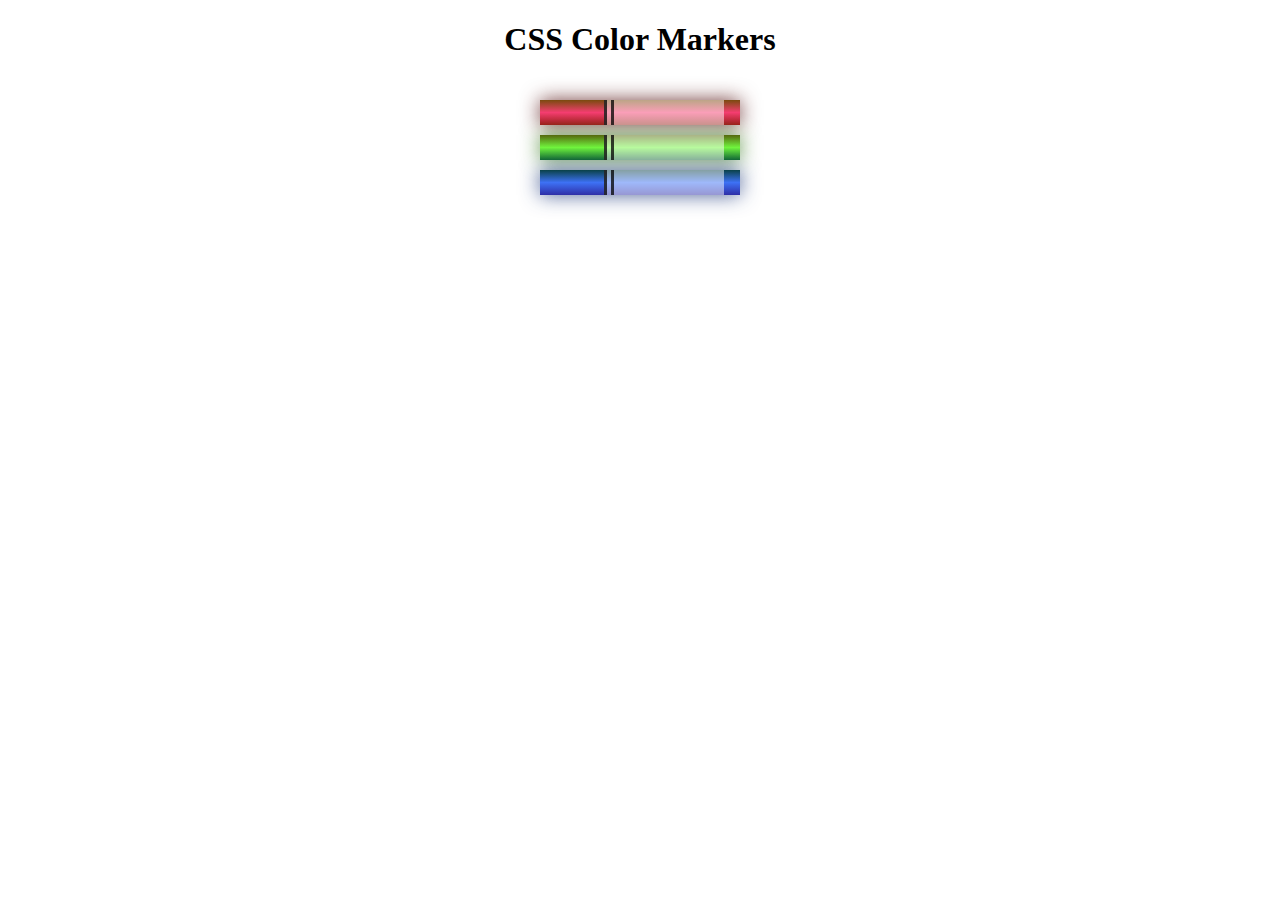
<file: responsive-web-design/03-learn-css-colors-by-building-a-set-of-colored-markers/index.html>
<!DOCTYPE html>
<html lang="en">
  <head>
    <meta charset="utf-8">
    <meta name="viewport" content="width=device-width, initial-scale=1.0">
    <title>Colored Markers</title>
    <link rel="stylesheet" href="styles.css">
  </head>
  <body>
    <h1>CSS Color Markers</h1>
    <div class="container">
      <div class="marker red">
        <div class="cap"></div>
        <div class="sleeve"></div>
      </div>
      <div class="marker green">
        <div class="cap"></div>
        <div class="sleeve"></div>
      </div>
      <div class="marker blue">
        <div class="cap"></div>
        <div class="sleeve"></div>
      </div>
    </div>
  </body>
</html>
</file>
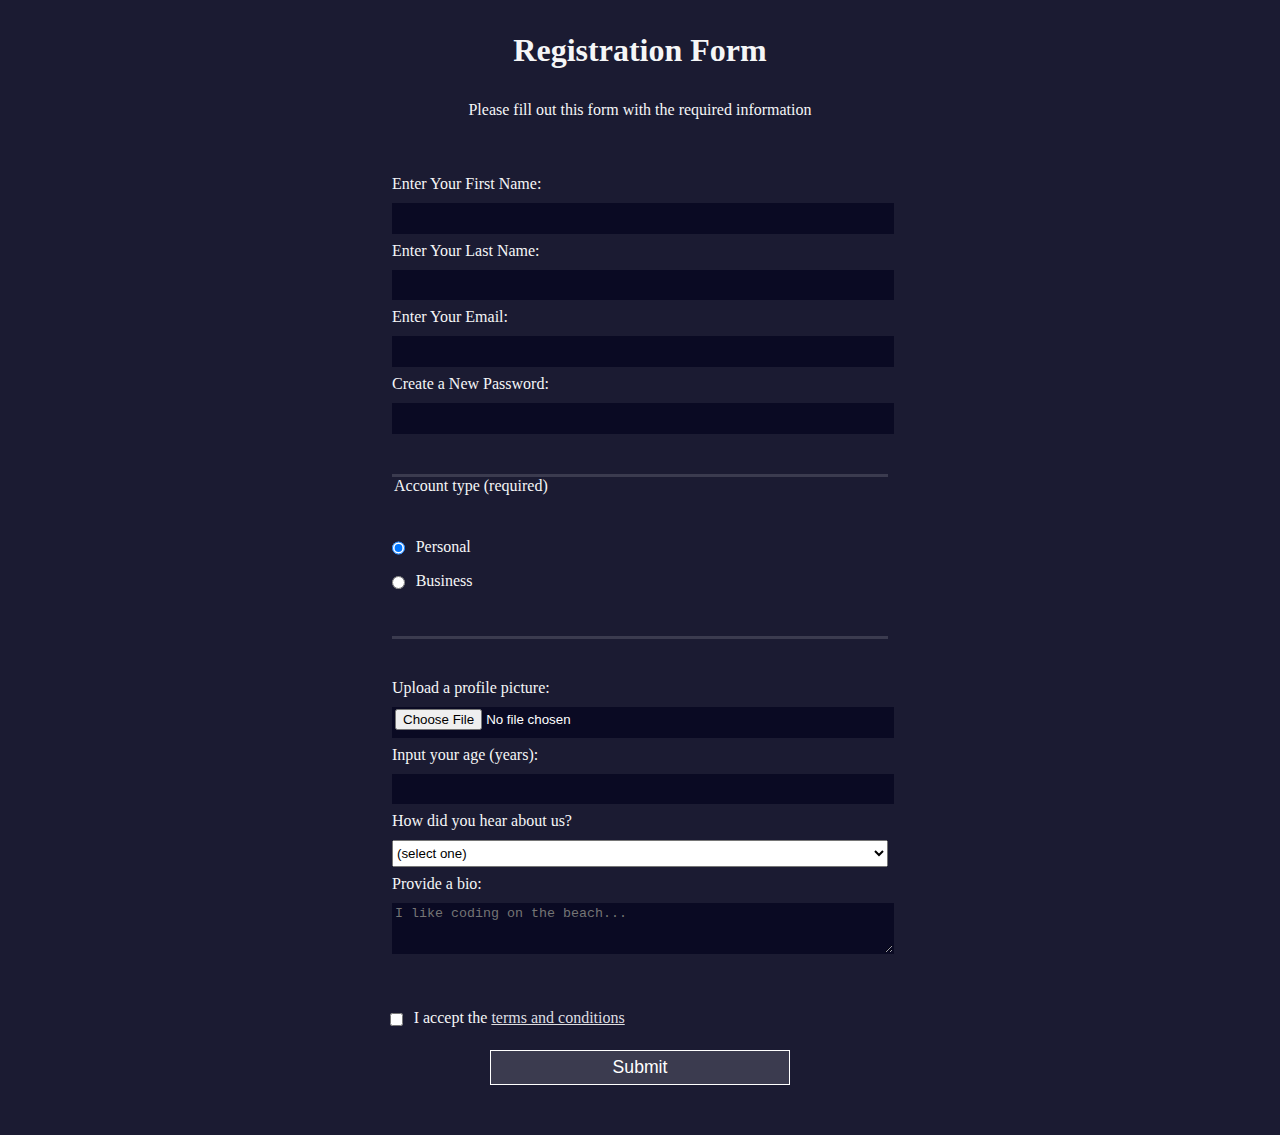
<file: responsive-web-design/04-learn-html-forms-by-building-a-registration-form/index.html>
<!DOCTYPE html>
<html lang="en">
  <head>
    <meta charset="UTF-8">
    <title>Registration Form</title>
    <link rel="stylesheet" href="styles.css" />
  </head>
  <body>
    <h1>Registration Form</h1>
    <p>Please fill out this form with the required information</p>
    <form method="post" action='https://register-demo.freecodecamp.org'>
      <fieldset>
        <label for="first-name">Enter Your First Name: <input id="first-name" name="first-name" type="text" required /></label>
        <label for="last-name">Enter Your Last Name: <input id="last-name" name="last-name" type="text" required /></label>
        <label for="email">Enter Your Email: <input id="email" name="email" type="email" required /></label>
        <label for="new-password">Create a New Password: <input id="new-password" name="new-password" type="password" pattern="[a-z0-5]{8,}" required /></label>
      </fieldset>
      <fieldset>
        <legend>Account type (required)</legend>
        <label for="personal-account"><input id="personal-account" type="radio" name="account-type" class="inline" checked /> Personal</label>
        <label for="business-account"><input id="business-account" type="radio" name="account-type" class="inline" /> Business</label>
      </fieldset>
      <fieldset>
        <label for="profile-picture">Upload a profile picture: <input id="profile-picture" type="file" name="file" /></label>
        <label for="age">Input your age (years): <input id="age" type="number" name="age" min="13" max="120" /></label>
        <label for="referrer">How did you hear about us?
          <select id="referrer" name="referrer">
            <option value="">(select one)</option>
            <option value="1">freeCodeCamp News</option>
            <option value="2">freeCodeCamp YouTube Channel</option>
            <option value="3">freeCodeCamp Forum</option>
            <option value="4">Other</option>
          </select>
        </label>
        <label for="bio">Provide a bio:
          <textarea id="bio" name="bio" rows="3" cols="30" placeholder="I like coding on the beach..."></textarea>
        </label>
      </fieldset>
      <label for="terms-and-conditions">
        <input class="inline" id="terms-and-conditions" type="checkbox" required name="terms-and-conditions" /> I accept the <a href="https://www.freecodecamp.org/news/terms-of-service/">terms and conditions</a>
      </label>
      <input type="submit" value="Submit" />
    </form>
  </body>
</html>
</file>
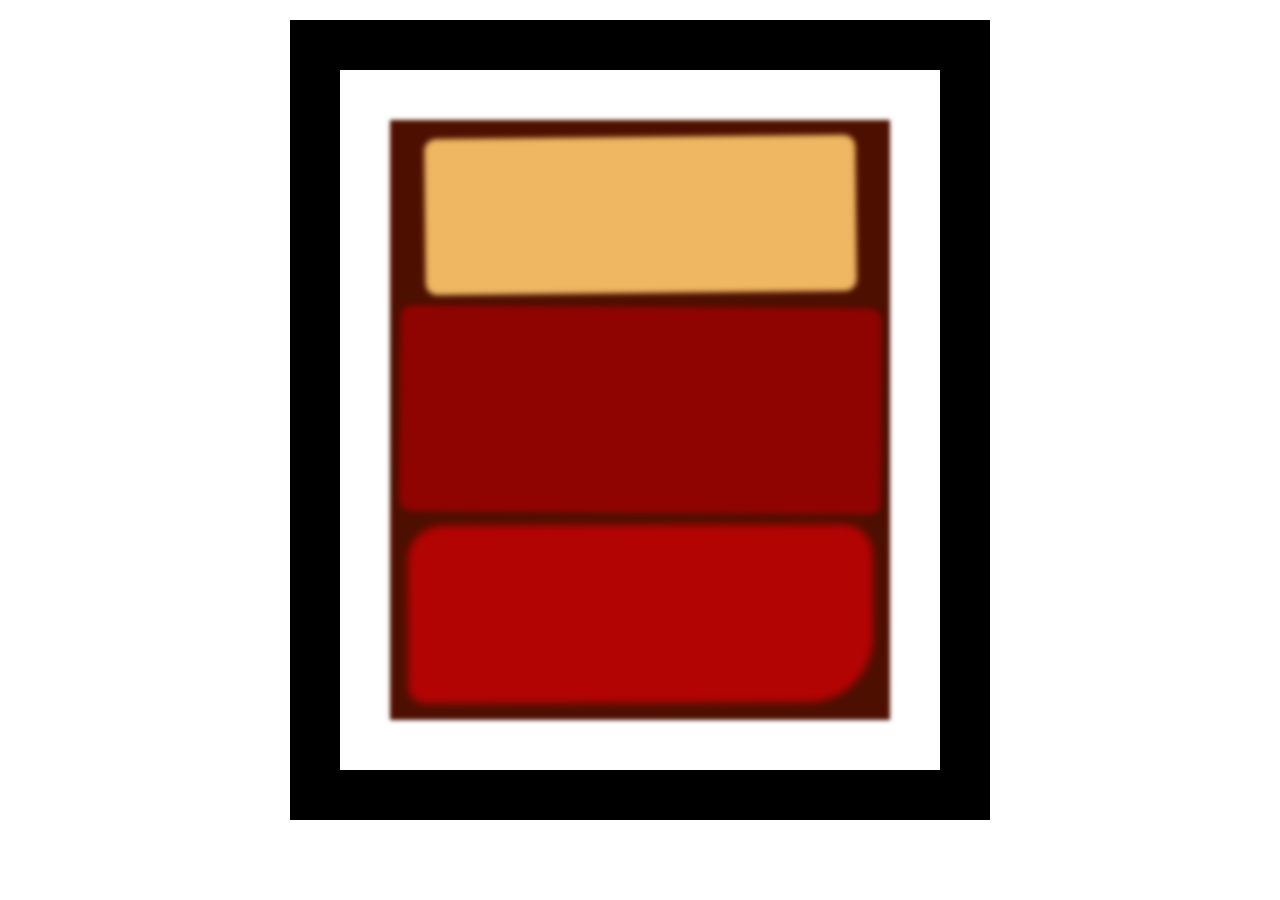
<file: responsive-web-design/06-learn-the-css-box-model-by-building-a-rothko-painting/index.html>
<!DOCTYPE html>
<html lang="en">
  <head>
    <meta charset="UTF-8">
    <title>Rothko Painting</title>
    <link href="./styles.css" rel="stylesheet">
  </head>
  <body>
    <div class="frame">
      <div class="canvas">
        <div class="one"></div>
        <div class="two"></div>
        <div class="three"></div>
      </div>
    </div>
  </body>
</html>
</file>
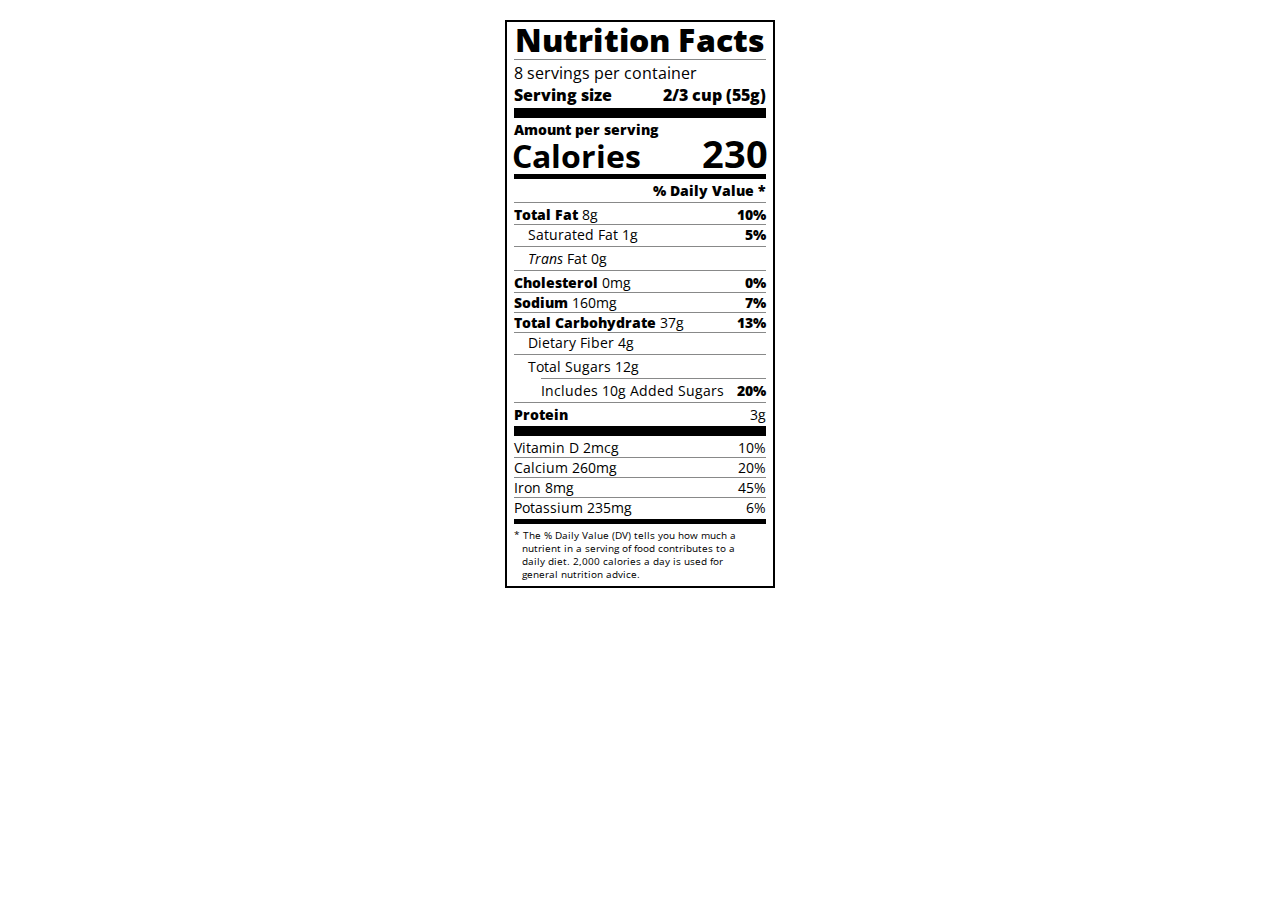
<file: responsive-web-design/08-learn-typography-by-building-a-nutrition-label/index.html>
<!DOCTYPE html>
<html lang="en">

<head>
  <meta charset="UTF-8">
  <title>Nutrition Label</title>
  <link href="https://fonts.googleapis.com/css?family=Open+Sans:400,700,800" rel="stylesheet">
  <link href="./styles.css" rel="stylesheet">
</head>

<body>
  <div class="label">
    <header>
      <h1 class="bold">Nutrition Facts</h1>
      <div class="divider"></div>
      <p>8 servings per container</p>
      <p class="bold">Serving size <span>2/3 cup (55g)</span></p>
    </header>
    <div class="divider large"></div>
    <div class="calories-info">
      <div class="left-container">
        <h2 class="bold small-text">Amount per serving</h2>
        <p>Calories</p>
      </div>
      <span>230</span>
    </div>
    <div class="divider medium"></div>
    <div class="daily-value small-text">
      <p class="bold right no-divider">% Daily Value *</p>
      <div class="divider"></div>
      <p><span><span class="bold">Total Fat</span> 8g</span> <span class="bold">10%</span></p>
      <p class="indent no-divider">Saturated Fat 1g <span class="bold">5%</span></p>
      <div class="divider"></div>
      <p class="indent no-divider"><span><i>Trans</i> Fat 0g</span></p>
      <div class="divider"></div>
      <p><span><span class="bold">Cholesterol</span> 0mg</span> <span class="bold">0%</span></p>
      <p><span><span class="bold">Sodium</span> 160mg</span> <span class="bold">7%</span></p>
      <p><span><span class="bold">Total Carbohydrate</span> 37g</span> <span class="bold">13%</span></p>
      <p class="indent no-divider">Dietary Fiber 4g</p>
      <div class="divider"></div>
      <p class="indent no-divider">Total Sugars 12g</p>
      <div class="divider double-indent"></div>
      <p class="double-indent no-divider">Includes 10g Added Sugars <span class="bold">20%</span></p>
      <div class="divider"></div>
      <p class="no-divider"><span class="bold">Protein</span> 3g</p>
      <div class="divider large"></div>
      <p>Vitamin D 2mcg <span>10%</span></p>
      <p>Calcium 260mg <span>20%</span></p>
      <p>Iron 8mg <span>45%</span></p>
      <p class="no-divider">Potassium 235mg <span>6%</span></p>
    </div>
    <div class="divider medium"></div>
    <p class="note">* The % Daily Value (DV) tells you how much a nutrient in a serving of food contributes to a daily
      diet. 2,000 calories a day is used for general nutrition advice.</p>
  </div>
</body>
</html>
</file>
<file: responsive-web-design/03-learn-css-colors-by-building-a-set-of-colored-markers/styles.css>
h1 {
    text-align: center;
  }
  
  .container {
    background-color: rgb(255, 255, 255);
    padding: 10px 0;
  }
  
  .marker {
    width: 200px;
    height: 25px;
    margin: 10px auto;
  }
  
  .cap {
    width: 60px;
    height: 25px;
  }
  
  .sleeve {
    width: 110px;
    height: 25px;
    background-color: rgba(255, 255, 255, 0.5);
    border-left: 10px double rgba(0, 0, 0, 0.75);
  }
  
  .cap, .sleeve {
    display: inline-block;
  }
  
  .red {
    background: linear-gradient(rgb(122, 74, 14), rgb(245, 62, 113), rgb(162, 27, 27));
    box-shadow: 0 0 20px 0 rgba(83, 14, 14, 0.8);
  }
  
  .green {
    background: linear-gradient(#55680D, #71F53E, #116C31);
    box-shadow: 0 0 20px 0 #3B7E20CC;
  }
  
  .blue {
    background: linear-gradient(hsl(186, 76%, 16%), hsl(223, 90%, 60%), hsl(240, 56%, 42%));
    box-shadow: 0 0 20px 0 hsla(223, 59%, 31%, 0.8);
  }
</file>
<file: responsive-web-design/04-learn-html-forms-by-building-a-registration-form/styles.css>
body {
    width: 100%;
    height: 100vh;
    margin: 0;
    background-color: #1b1b32;
    color: #f5f6f7;
    font-family: Tahoma;
    font-size: 16px;
  }
  
  h1, p {
    margin: 1em auto;
    text-align: center;
  }
  
  form {
    width: 60vw;
    max-width: 500px;
    min-width: 300px;
    margin: 0 auto;
    padding-bottom: 2em;
  }
  
  fieldset {
    border: none;
    padding: 2rem 0;
    border-bottom: 3px solid #3b3b4f;
  }
  
  fieldset:last-of-type {
    border-bottom: none;
  }
  
  label {
    display: block;
    margin: 0.5rem 0;
  }
  
  input,
  textarea,
  select {
    margin: 10px 0 0 0;
    width: 100%;
    min-height: 2em;
  }
  
  input, textarea {
    background-color: #0a0a23;
    border: 1px solid #0a0a23;
    color: #ffffff;
  }
  
  .inline {
    width: unset;
    margin: 0 0.5em 0 0;
    vertical-align: middle;
  }
  
  input[type="submit"] {
    display: block;
    width: 60%;
    margin: 1em auto;
    height: 2em;
    font-size: 1.1rem;
    background-color: #3b3b4f;
    border-color: white;
    min-width: 300px;
  }
  
  input[type="file"] {
    padding: 1px 2px;
  }
  
  .inline{
    display: inline; 
  }
  
  a {
    color: #dfdfe2;
  }
</file>
<file: responsive-web-design/06-learn-the-css-box-model-by-building-a-rothko-painting/styles.css>
.canvas {
    width: 500px;
    height: 600px;
    background-color: #4d0f00;
    overflow: hidden;
    filter: blur(2px);
  }
  
  .frame {
    border: 50px solid black;
    width: 500px;
    padding: 50px;
    margin: 20px auto;
  }
  
  .one {
    width: 425px;
    height: 150px;
    background-color: #efb762;
    margin: 20px auto;
    box-shadow: 0 0 3px 3px #efb762;
    border-radius: 9px;
    transform: rotate(-0.6deg);
  }
  
  .two {
    width: 475px;
    height: 200px;
    background-color: #8f0401;
    margin: 0 auto 20px;
    box-shadow: 0 0 3px 3px #8f0401;
    border-radius: 8px 10px;
    transform: rotate(0.4deg);
  }
  
  .one, .two {
    filter: blur(1px);
  }
  
  .three {
    width: 91%;
    height: 28%;
    background-color: #b20403;
    margin: auto;
    filter: blur(2px);
    box-shadow: 0 0 5px 5px #b20403;
    border-radius: 30px 25px 60px 12px;
  transform: rotate(-0.2deg);
  }
</file>
<file: responsive-web-design/08-learn-typography-by-building-a-nutrition-label/styles.css>
* {
    box-sizing: border-box;
  }
  
  html {
    font-size: 16px;
  }
  
  body {
    font-family: 'Open Sans', sans-serif;
  }
  
  .label {
    border: 2px solid black;
    width: 270px;
    margin: 20px auto;
    padding: 0 7px;
  }
  
  header h1 {
    text-align: center;
    margin: -4px 0;
    letter-spacing: 0.15px
  }
  
  p {
    margin: 0;
    display: flex;
    justify-content: space-between;
  }
  
  .divider {
    border-bottom: 1px solid #888989;
    margin: 2px 0;
  }
  
  .bold {
    font-weight: 800;
  }
  
  .large {
    height: 10px;
  }
  
  .large, .medium {
    background-color: black;
    border: 0;
  }
  
  .medium {
    height: 5px;
  }
  
  .small-text {
    font-size: 0.85rem;
  }
  
  
  .calories-info {
    display: flex;
    justify-content: space-between;
    align-items: flex-end;
  }
  
  .calories-info h2 {
    margin: 0;
  }
  
  .left-container p {
    margin: -5px -2px;
    font-size: 2em;
    font-weight: 700;
  }
  
  .calories-info span {
    margin: -7px -2px;
    font-size: 2.4em;
    font-weight: 700;
  }
  
  .right {
    justify-content: flex-end;
  }
  
  .indent {
    margin-left: 1em;
  }
  
  .double-indent {
    margin-left: 2em;
  }
  
  .daily-value p:not(.no-divider) {
    border-bottom: 1px solid #888989;
  }
  
  .note {
    font-size: 0.6rem;
    margin: 5px 0;
    padding: 0;
    padding-left: 8px;
    padding-right: 8px;
    text-indent: -8px;
  }
</file>
